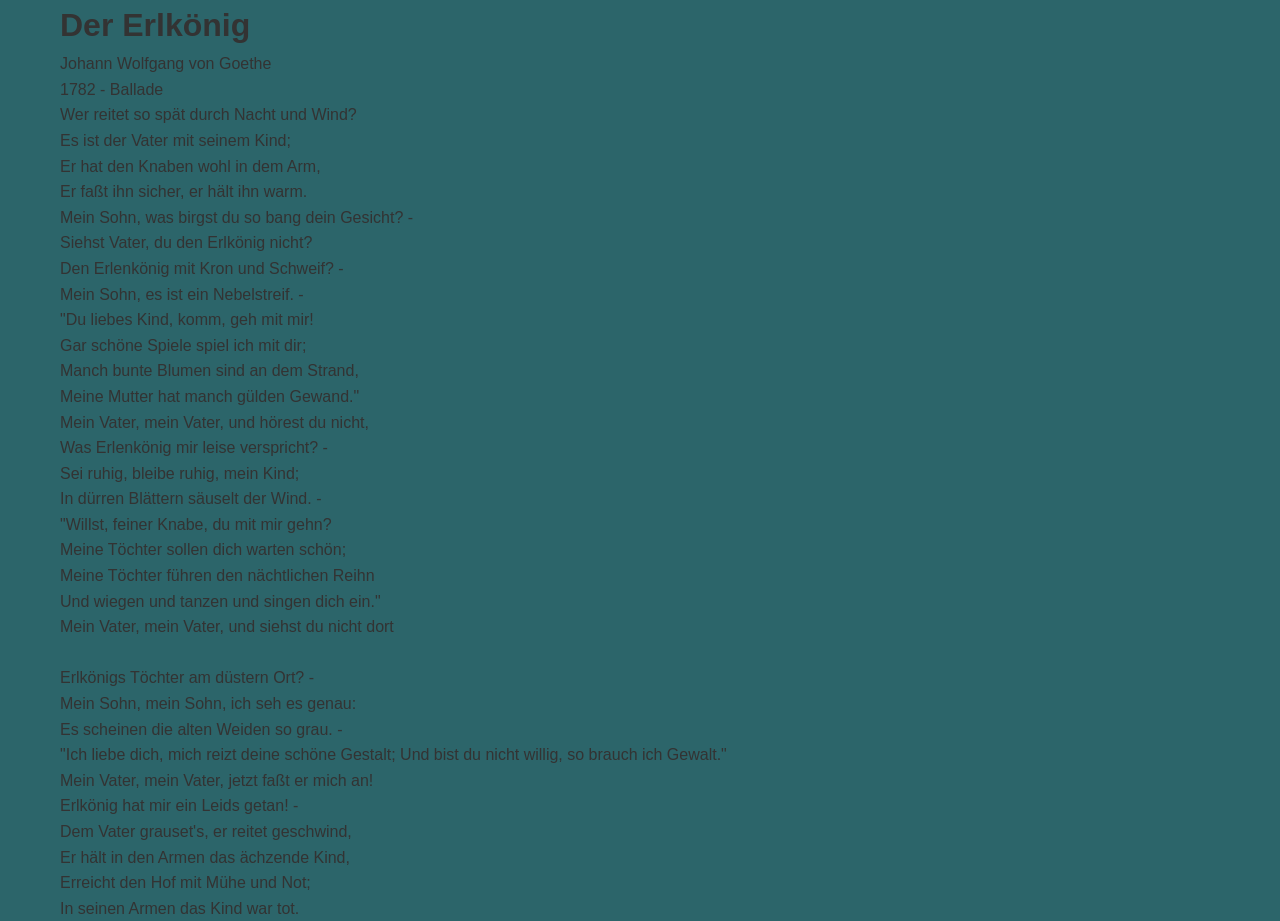
<file: index.html>
<!DOCTYPE html>
<html lang="de">

<head>
    <title>Der Erlkönig</title>
    <meta charset="utf-8">
     <link 
        rel="stylesheet"
        href="style.css"
        type="text/css"
        >
</head>

<body>
    <h1>Der Erlkönig</h1>
    <p>Johann Wolfgang von Goethe</p>
    <p>1782 - Ballade</p>
    <div id="content">
        <p class="paragraph">
            Wer reitet so sp&auml;t durch Nacht und Wind?<br>
            Es ist der Vater mit seinem Kind;<br>
            Er hat den Knaben wohl in dem Arm,<br>
            Er fa&szlig;t ihn sicher, er h&auml;lt ihn warm.<br>
        </p>
        <p class="paragraph">
            Mein Sohn, was birgst du so bang dein Gesicht? -<br>
            Siehst Vater, du den Erlk&ouml;nig nicht?<br>
            Den Erlenk&ouml;nig mit Kron und Schweif? -<br>
            Mein Sohn, es ist ein Nebelstreif. -<br>
        </p>
        <p class="paragraph">
            &quot;Du liebes Kind, komm, geh mit mir!<br>
            Gar sch&ouml;ne Spiele spiel ich mit dir;<br>
            Manch bunte Blumen sind an dem Strand,<br>
            Meine Mutter hat manch g&uuml;lden Gewand.&quot;<br>
        </p>
        <p class="paragraph">
            Mein Vater, mein Vater, und h&ouml;rest du nicht,<br>
            Was Erlenk&ouml;nig mir leise verspricht? -<br>
            Sei ruhig, bleibe ruhig, mein Kind;<br>
            In d&uuml;rren Bl&auml;ttern s&auml;uselt der Wind. -<br>
        </p>
        <p class="paragraph">
            &quot;Willst, feiner Knabe, du mit mir gehn?<br>
            Meine T&ouml;chter sollen dich warten sch&ouml;n;<br>
            Meine T&ouml;chter f&uuml;hren den n&auml;chtlichen Reihn<br>
            Und wiegen und tanzen und singen dich ein.&quot;<br>
        </p>
        <p class="paragraph">
            Mein Vater, mein Vater, und siehst du nicht dort<br>
            <br>
            Erlk&ouml;nigs T&ouml;chter am d&uuml;stern Ort? -<br>
            Mein Sohn, mein Sohn, ich seh es genau:<br>
            Es scheinen die alten Weiden so grau. -<br>
        </p>
        <p class="paragraph">
            &quot;Ich liebe dich, mich reizt deine sch&ouml;ne Gestalt;
            Und bist du nicht willig, so brauch ich Gewalt.&quot;<br>
            Mein Vater, mein Vater, jetzt fa&szlig;t er mich an!<br>
            Erlk&ouml;nig hat mir ein Leids getan! -<br>
        </p>
        <p class="paragraph">
            Dem Vater grauset's, er reitet geschwind,<br>
            Er h&auml;lt in den Armen das &auml;chzende Kind,<br>
            Erreicht den Hof mit M&uuml;he und Not;<br>
            In seinen Armen das Kind war tot.</p>
        </p>
    </div>
</body>

</html>
</file>
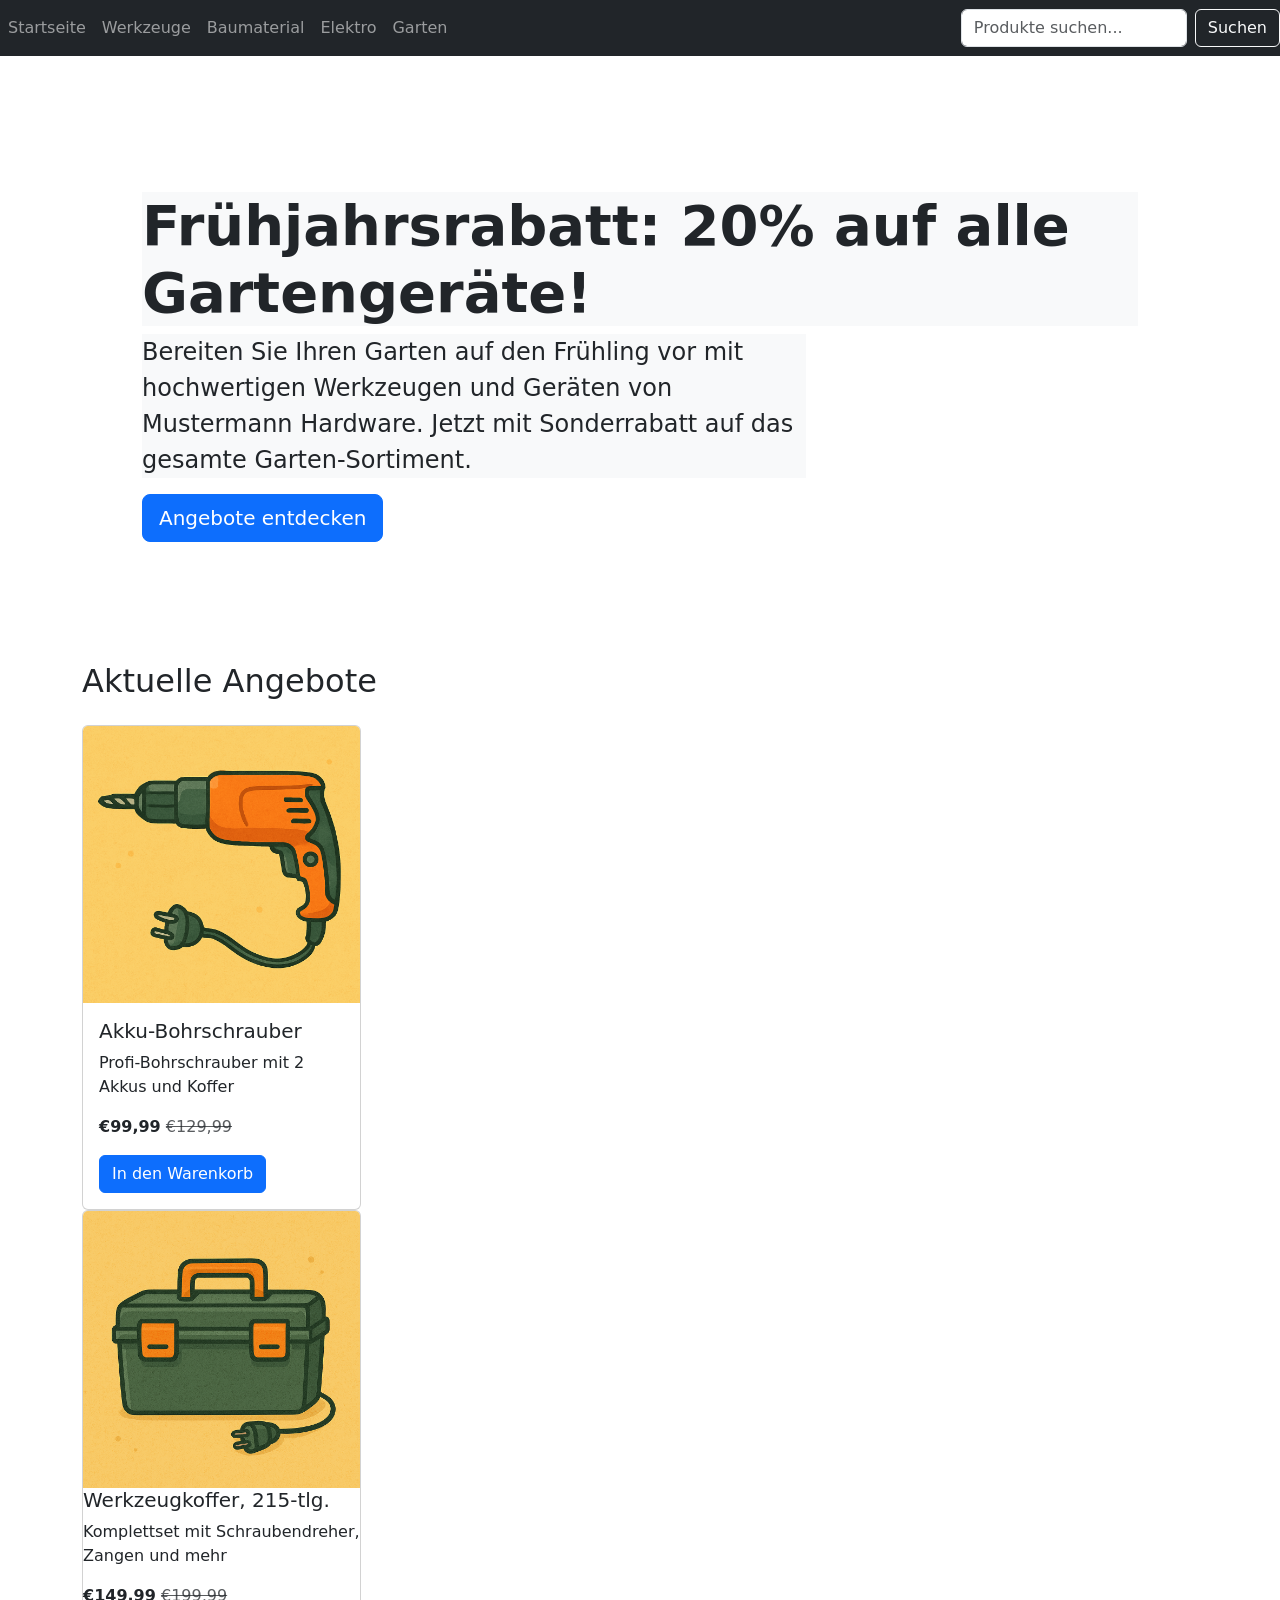
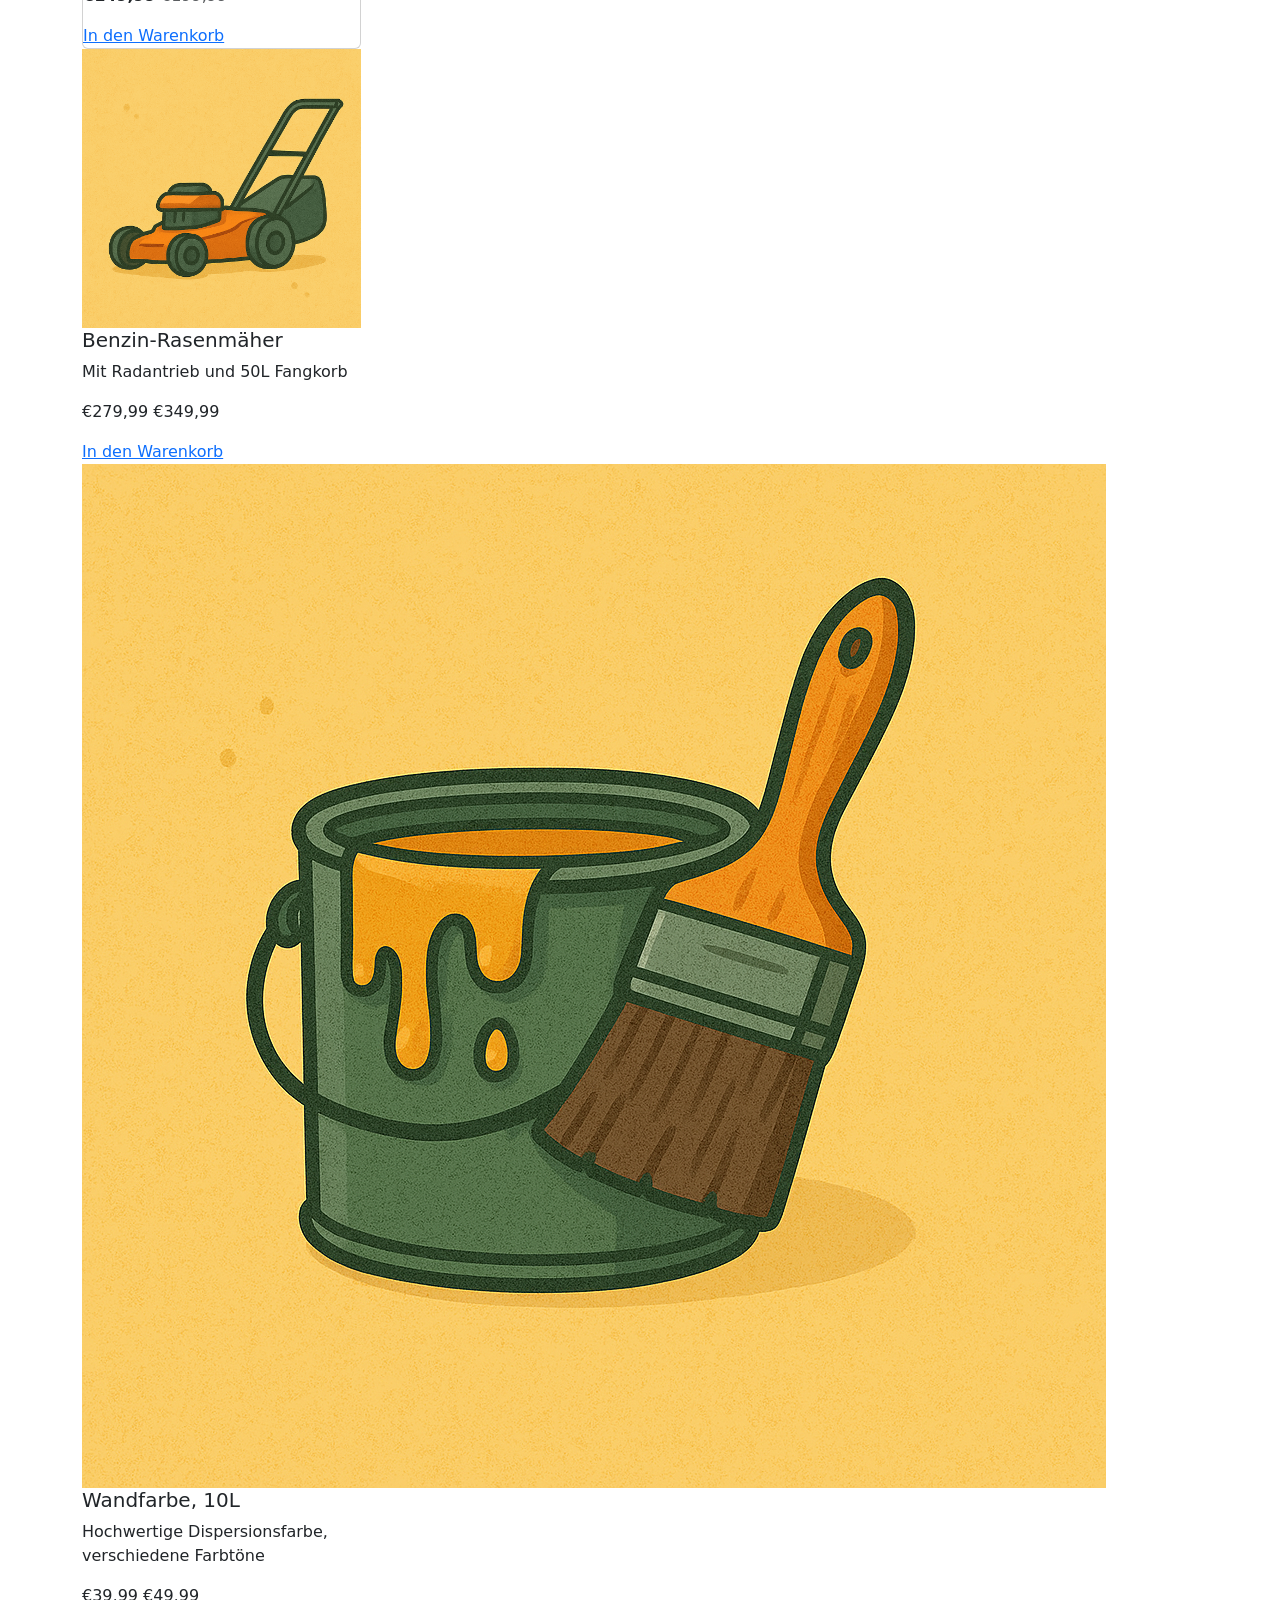
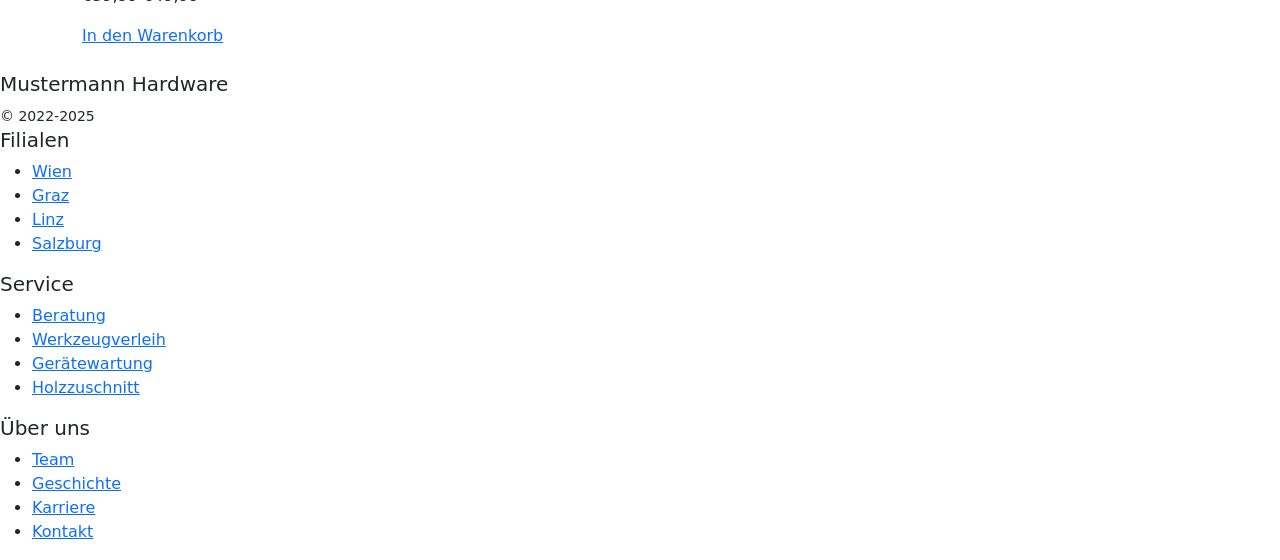
<file: Bootstrap/index.html>
<!doctype html>
<html lang="de">

<head>
    <meta charset="utf-8">
    <meta name="viewport" content="width=device-width, initial-scale=1">
    <title>Mustermann Baumarkt</title>
    <!-- Bootstrap CSS einbinden -->
    <link href="https://cdn.jsdelivr.net/npm/bootstrap@5.3.0/dist/css/bootstrap.min.css" rel="stylesheet">
</head>

<body>
    <!-- Navigation -->
    <nav class="navbar navbar-expand-md navbar-dark bg-dark fixed-top">
        <div class="collapse navbar-collapse" id="navbarCollapse">
            <ul class="navbar-nav me-auto mb-2 mb-md-0">
                <li class="nav-item"><a class= "nav-link" href="#">Startseite</a></li>
                <li class="nav-item"><a class="nav-link" href="#">Werkzeuge</a></li>
                <li class="nav-item"><a class="nav-link" href="#">Baumaterial</a></li>
                <li class="nav-item"><a class="nav-link" href="#">Elektro</a></li>
                <li class="nav-item"><a class="nav-link"href="#">Garten</a></li>
            </ul>
            <form class="d-flex">
                <input class="form-control me-2" type="search" placeholder="Produkte suchen...">
                <button class="btn btn-outline-light" type="submit">Suchen</button>
            </form>
        </div>
    </nav>

    <main>
        <!-- Hero-Bereich -->
        <div class="container mt-5 pt-5">
            <div class="p-5 mb-4 bg-rabatt rounded-3">
                <div class="container-fluid py-5">
                <h1 class="display-4 fw-bold bg-light">Frühjahrsrabatt: 20% auf alle Gartengeräte!</h1>
                <p class ="col-md-8 fs-4 bg-light">
                    Bereiten Sie Ihren Garten auf den Frühling vor mit hochwertigen Werkzeugen
                    und Geräten von Mustermann Hardware. Jetzt mit Sonderrabatt auf das gesamte Garten-Sortiment.
                </p>
                <button class="btn btn-primary btn-lg" type="button">Angebote entdecken</button>
            </div>
        </div>
        </div>

        <!-- Aktuelle Angebote -->
        <div class="container my-4">
            <h2 class="mb-4">Aktuelle Angebote</h2>
            <div class="col-md-3 mb-4">
                <div class="card">
                    <img src="bohrmaschine.png" class="card-img-top" alt="Bohrmaschine">
                    <div class="card-body">
                        <h5 class="card-title">Akku-Bohrschrauber</h5>
                        <p class="card-text">Profi-Bohrschrauber mit 2 Akkus und Koffer</p>
                        <p><strong>€99,99</strong> <span class="text-decoration-line-through text-muted">€129,99</span></p>
                       <a class="btn btn-primary" href="#">In den Warenkorb</a>
                    </div>
                </div>
                <div class="card">
                    <img src="werkzuegkoffer.png" class="card-img-top" alt="Werkzeugset">
                    <div>
                        <h5 class="card-title">Werkzeugkoffer, 215-tlg.</h5>
                        <p class="card-text">Komplettset mit Schraubendreher, Zangen und mehr</p>
                        <p><strong>€149,99</strong> <span class="text-decoration-line-through text-muted">€199,99</span></p>
                        <a href="#">In den Warenkorb</a>
                    </div>
                </div>
                <div>
                    <img src="rasenmaeher.png" class="card-img-top" alt="Rasenmäher">
                    <div>
                        <h5>Benzin-Rasenmäher</h5>
                        <p>Mit Radantrieb und 50L Fangkorb</p>
                        <p>€279,99 <span>€349,99</span></p>
                        <a href="#">In den Warenkorb</a>
                    </div>
                </div>
                <div>
                    <img src="wandfarbe.png" alt="Farbe">
                    <div>
                        <h5>Wandfarbe, 10L</h5>
                        <p>Hochwertige Dispersionsfarbe, verschiedene Farbtöne</p>
                        <p>€39,99 <span>€49,99</span></p>
                        <a href="#">In den Warenkorb</a>
                    </div>
                </div>
            </div>
        </div>
    </main>

    <!-- Footer -->
    <footer>
        <div>
            <div>
                <h5>Mustermann Hardware</h5>
                <small>&copy; 2022-2025</small>
            </div>
            <div>
                <h5>Filialen</h5>
                <ul>
                    <li><a href="#">Wien</a></li>
                    <li><a href="#">Graz</a></li>
                    <li><a href="#">Linz</a></li>
                    <li><a href="#">Salzburg</a></li>
                </ul>
            </div>
            <div>
                <h5>Service</h5>
                <ul>
                    <li><a href="#">Beratung</a></li>
                    <li><a href="#">Werkzeugverleih</a></li>
                    <li><a href="#">Gerätewartung</a></li>
                    <li><a href="#">Holzzuschnitt</a></li>
                </ul>
            </div>
            <div>
                <h5>Über uns</h5>
                <ul>
                    <li><a href="#">Team</a></li>
                    <li><a href="#">Geschichte</a></li>
                    <li><a href="#">Karriere</a></li>
                    <li><a href="#">Kontakt</a></li>
                </ul>
            </div>
        </div>
    </footer>

    <!-- Bootstrap JS (optional) -->
    <script src="https://cdn.jsdelivr.net/npm/bootstrap@5.3.0/dist/js/bootstrap.bundle.min.js"></script>
</body>

</html>
</file>
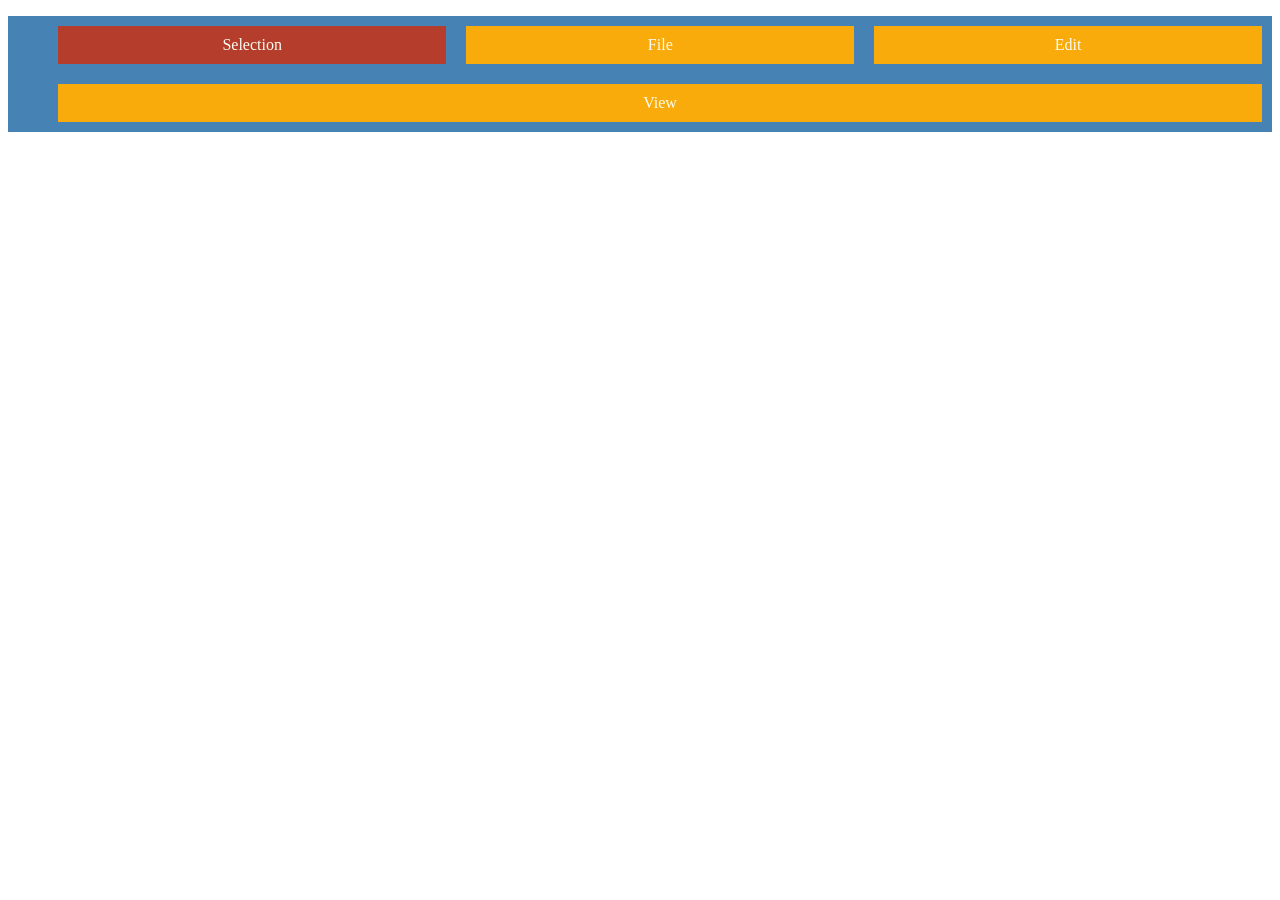
<file: CSS Demos/index.html>
<!DOCTYPE html>
<html>
<head>
<title>Flex</title>
<style>
ul {
background-color: steelblue;
display: flex;
flex-direction: row;
justify-content: space-around;
flex-wrap: wrap;
}
ul li {
list-style-type: none;
color: #fcfcf0;
background-color: #f8ab0b;
margin: 10px;
padding: 10px;
text-align: center;
flex-grow: 1;
width: 30%;
order: 2;
}
ul li.active {
background-color: #b53d2c;
order: 1;
flex-grow: 2;
align-self: auto;
}
</style>
</head>
<body>
<ul>
<li>File</li>
<li>Edit</li>
<li class="active">Selection</li>
<li>View</li>
</ul>
</body>
</html>
</file>
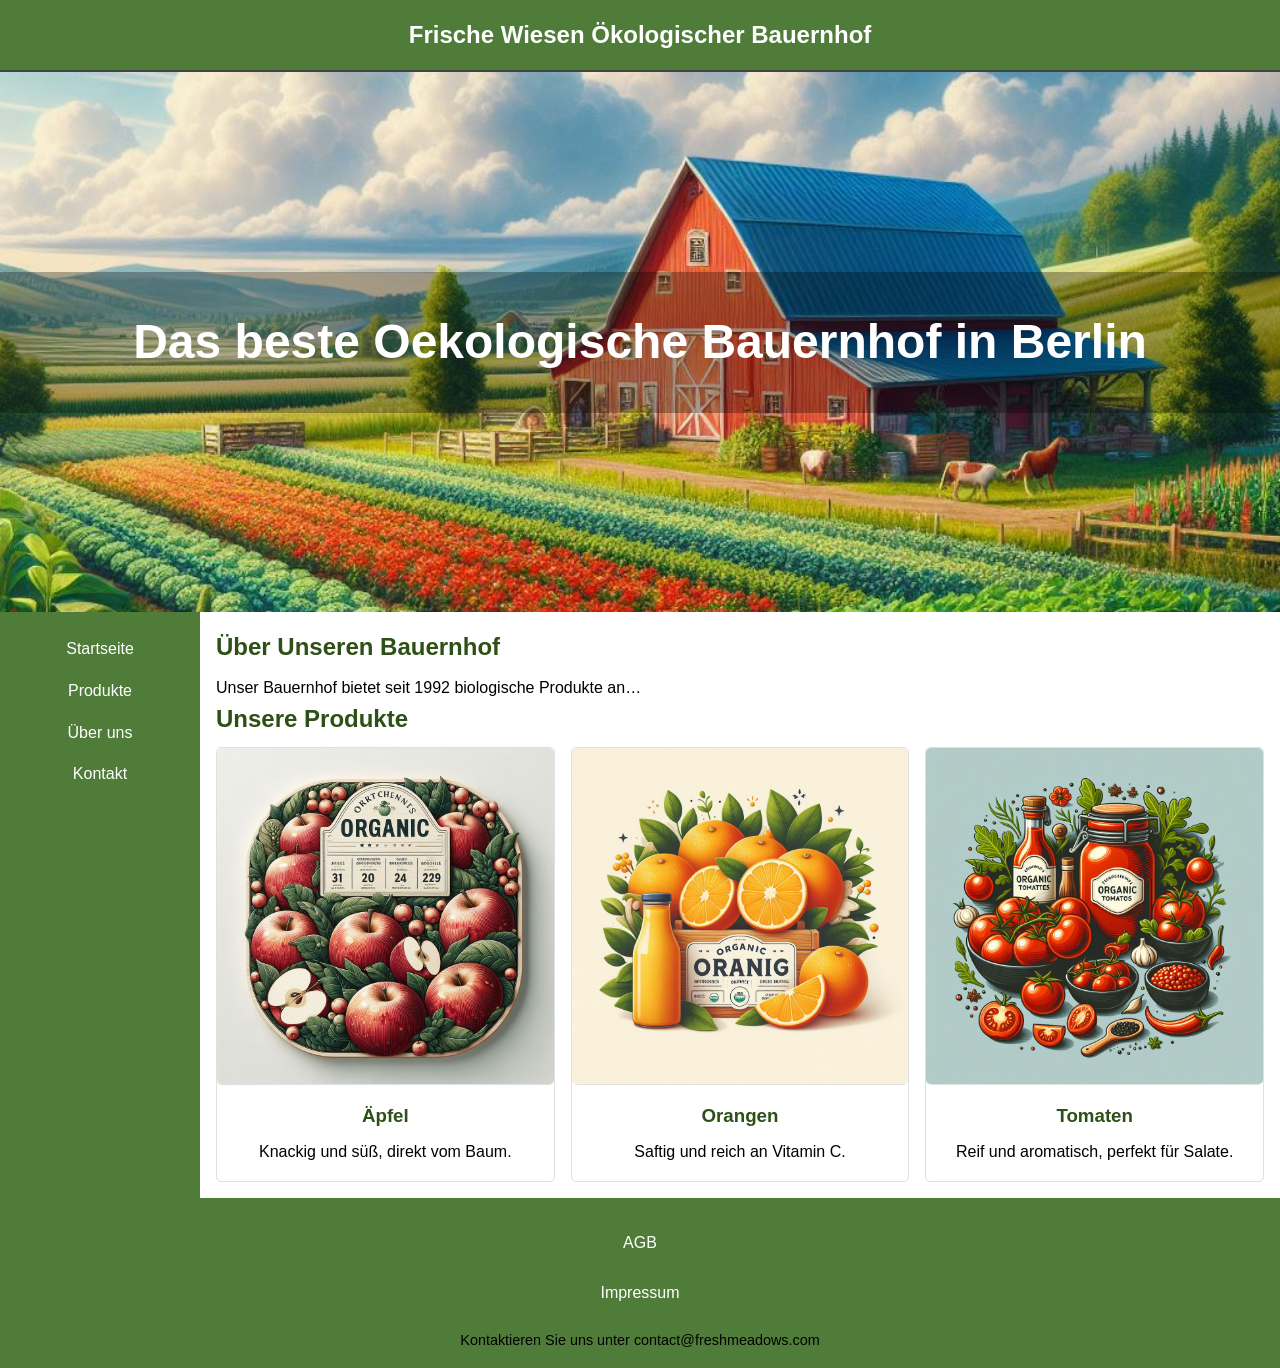
<file: Homework2/index.html>
<!DOCTYPE html>
<html lang="de">
  <head>
    <meta charset="UTF-8" />
    <meta name="viewport" content="width=device-width, initial-scale=1.0" />
    <title>Frische Wiesen Bauernhof</title>
    <link rel="stylesheet" href="style.css" />
  </head>
  <body>
    <header>
      <h1>Frische Wiesen Ökologischer Bauernhof</h1>
    </header>

    <section class="hero-section">
      <h2 class="hero-heading">Das beste Oekologische Bauernhof in Berlin</h2>
    </section>

    <div class="layout-container">
      <aside class="sidebar-nav">
        <ul>
          <li><a href="#home">Startseite</a></li>
          <li><a href="#products">Produkte</a></li>
          <li><a href="#about">Über uns</a></li>
          <li><a href="#contact">Kontakt</a></li>
        </ul>
      </aside>

      <main class="main-section">
        <article id="about">
          <h2>Über Unseren Bauernhof</h2>
          <p>Unser Bauernhof bietet seit 1992 biologische Produkte an…</p>
        </article>

        <h2>Unsere Produkte</h2>
        <section class="product-grid">
          <div class="product-box">
            <img src="images/apples.jpg" alt="Äpfel" />
            <h3>Äpfel</h3>
            <p>Knackig und süß, direkt vom Baum.</p>
          </div>
          <div class="product-box">
            <img src="images/oranges.jpg" alt="Orangen" />
            <h3>Orangen</h3>
            <p>Saftig und reich an Vitamin C.</p>
          </div>
          <div class="product-box">
            <img src="images/tomatoes.jpg" alt="Tomaten" />
            <h3>Tomaten</h3>
            <p>Reif und aromatisch, perfekt für Salate.</p>
          </div>
        </section>
      </main>
    </div>

    <footer>
      <a href="#">AGB</a>
      <a href="#">Impressum</a>
      <p>Kontaktieren Sie uns unter contact@freshmeadows.com</p>
    </footer>
  </body>
</html>
</file>
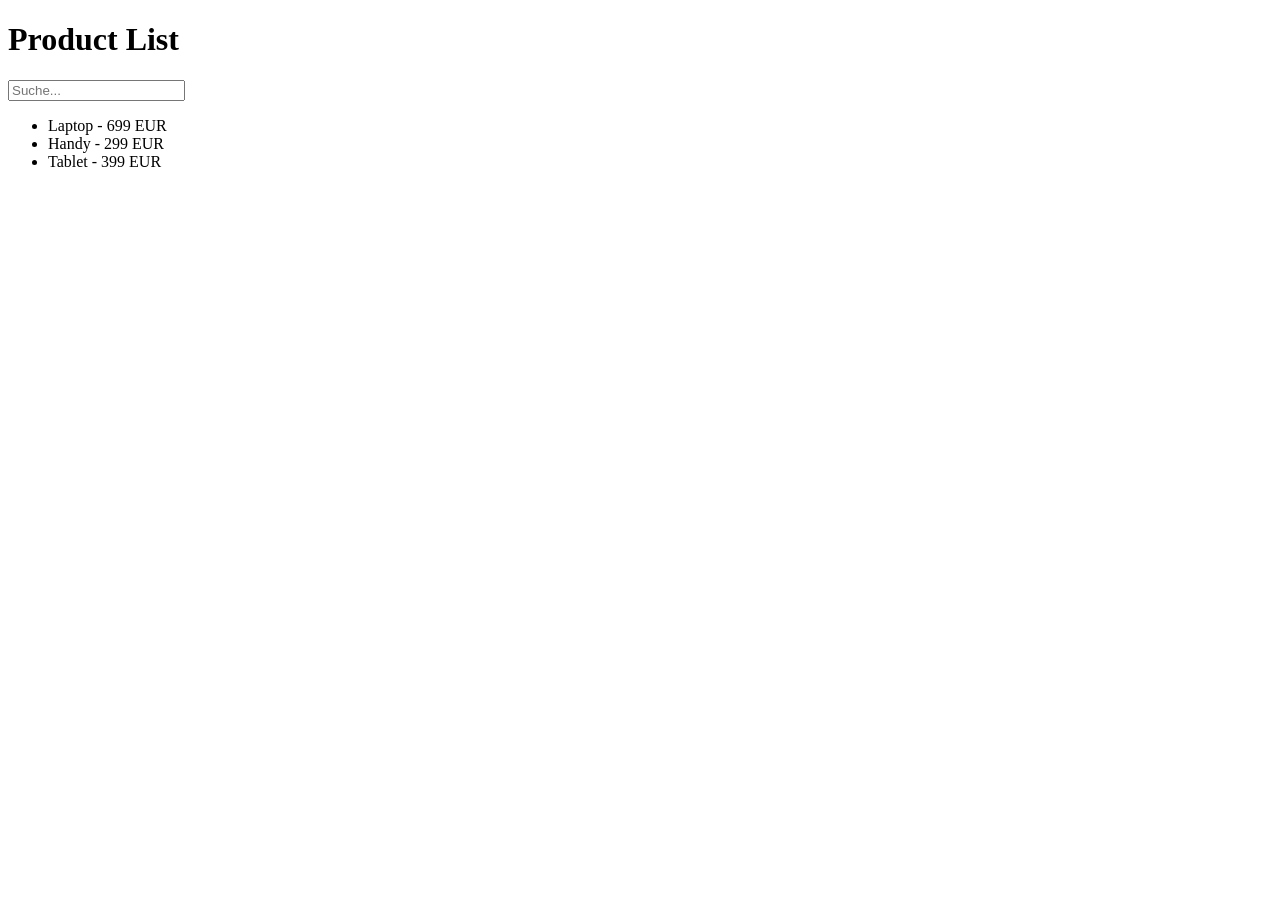
<file: javascript/index.html>
<!DOCTYPE html>
<html lang="en">
<head>
    <meta charset="UTF-8">
    <meta name="viewport" content="width=device-width">
    <title>Document</title>
</head>
<body>
    <h1>Product List</h1>
    <input type="text" id="searchInput" placeholder="Suche...">
    <ul id ="productList"></ul>
    <script src="script.js" defer></script>

</body>
</html>
</file>
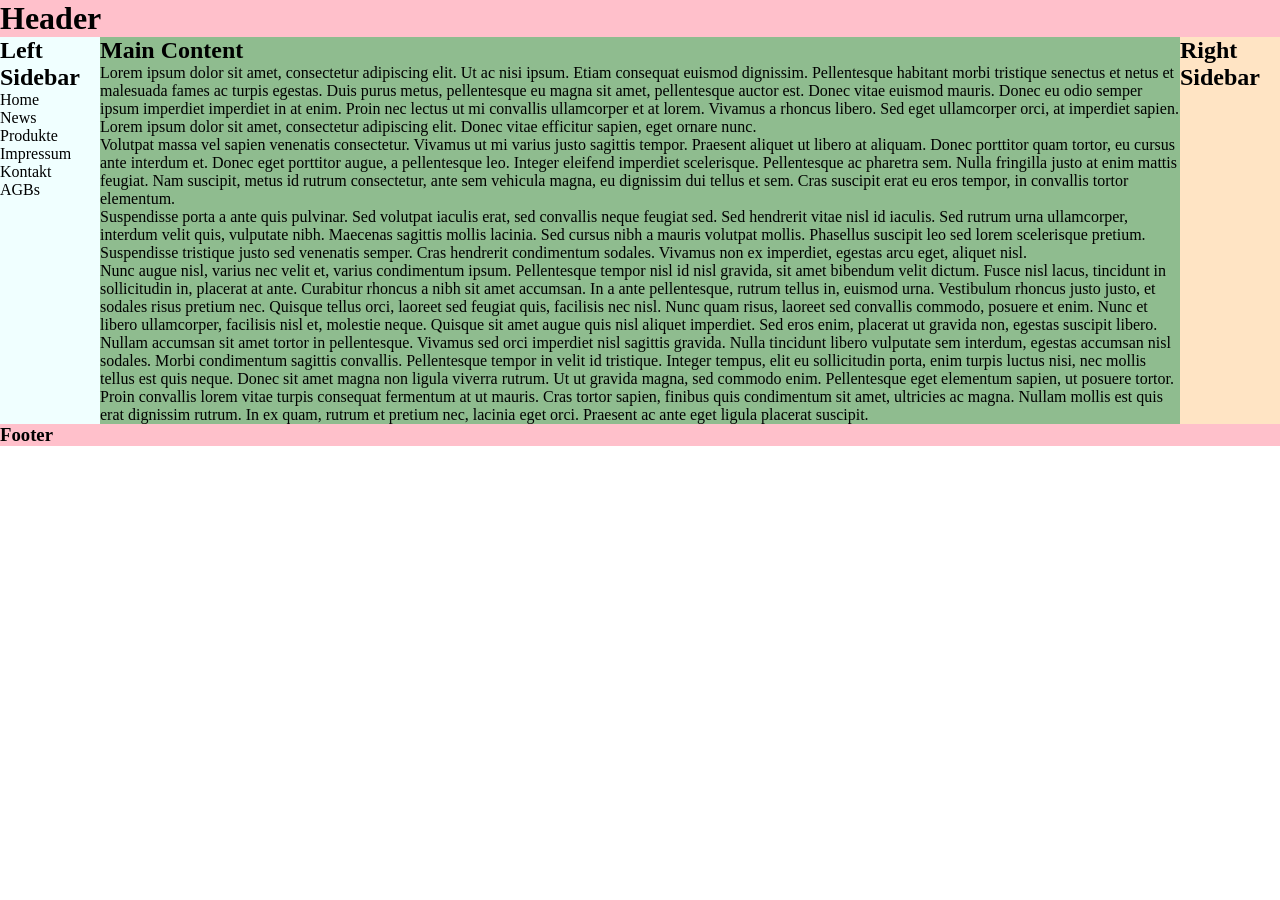
<file: CSS Demos/CSS Uebung 2/index.html>
<!DOCTYPE html>
<html>
    <head>
        <meta charset="utf-8">
        <link rel="stylesheet" href="style.css" />
    </head>
    <body>
        <header>
            <h1>Header</h1>
        </header>
        <section>
            <nav>
                <h2>Left Sidebar</h2>
                <ul id="menu">
                    <li>Home</li>
                    <li>News</li>
                    <li>Produkte</li>
                    <li>Impressum</li>
                    <li>Kontakt</li>
                    <li>AGBs</li>
                </ul>
            </nav>
            <main>
                <h2>Main Content</h2>
                <p>Lorem ipsum dolor sit amet, consectetur adipiscing elit. Ut ac nisi ipsum. Etiam consequat euismod dignissim. Pellentesque habitant morbi tristique senectus et netus et malesuada fames ac turpis egestas. Duis purus metus, pellentesque eu magna sit amet, pellentesque auctor est. Donec vitae euismod mauris. Donec eu odio semper ipsum imperdiet imperdiet in at enim. Proin nec lectus ut mi convallis ullamcorper et at lorem. Vivamus a rhoncus libero. Sed eget ullamcorper orci, at imperdiet sapien. Lorem ipsum dolor sit amet, consectetur adipiscing elit. Donec vitae efficitur sapien, eget ornare nunc.</p>
                <p>Volutpat massa vel sapien venenatis consectetur. Vivamus ut mi varius justo sagittis tempor. Praesent aliquet ut libero at aliquam. Donec porttitor quam tortor, eu cursus ante interdum et. Donec eget porttitor augue, a pellentesque leo. Integer eleifend imperdiet scelerisque. Pellentesque ac pharetra sem. Nulla fringilla justo at enim mattis feugiat. Nam suscipit, metus id rutrum consectetur, ante sem vehicula magna, eu dignissim dui tellus et sem. Cras suscipit erat eu eros tempor, in convallis tortor elementum.</p>
                <p>Suspendisse porta a ante quis pulvinar. Sed volutpat iaculis erat, sed convallis neque feugiat sed. Sed hendrerit vitae nisl id iaculis. Sed rutrum urna ullamcorper, interdum velit quis, vulputate nibh. Maecenas sagittis mollis lacinia. Sed cursus nibh a mauris volutpat mollis. Phasellus suscipit leo sed lorem scelerisque pretium. Suspendisse tristique justo sed venenatis semper. Cras hendrerit condimentum sodales. Vivamus non ex imperdiet, egestas arcu eget, aliquet nisl.</p>
                <p>Nunc augue nisl, varius nec velit et, varius condimentum ipsum. Pellentesque tempor nisl id nisl gravida, sit amet bibendum velit dictum. Fusce nisl lacus, tincidunt in sollicitudin in, placerat at ante. Curabitur rhoncus a nibh sit amet accumsan. In a ante pellentesque, rutrum tellus in, euismod urna. Vestibulum rhoncus justo justo, et sodales risus pretium nec. Quisque tellus orci, laoreet sed feugiat quis, facilisis nec nisl. Nunc quam risus, laoreet sed convallis commodo, posuere et enim. Nunc et libero ullamcorper, facilisis nisl et, molestie neque. Quisque sit amet augue quis nisl aliquet imperdiet. Sed eros enim, placerat ut gravida non, egestas suscipit libero.</p>
                <p>Nullam accumsan sit amet tortor in pellentesque. Vivamus sed orci imperdiet nisl sagittis gravida. Nulla tincidunt libero vulputate sem interdum, egestas accumsan nisl sodales. Morbi condimentum sagittis convallis. Pellentesque tempor in velit id tristique. Integer tempus, elit eu sollicitudin porta, enim turpis luctus nisi, nec mollis tellus est quis neque. Donec sit amet magna non ligula viverra rutrum. Ut ut gravida magna, sed commodo enim. Pellentesque eget elementum sapien, ut posuere tortor. Proin convallis lorem vitae turpis consequat fermentum at ut mauris. Cras tortor sapien, finibus quis condimentum sit amet, ultricies ac magna. Nullam mollis est quis erat dignissim rutrum. In ex quam, rutrum et pretium nec, lacinia eget orci. Praesent ac ante eget ligula placerat suscipit.</p>
            </main>
            <aside>
                <h2>Right Sidebar</h2>
            </aside>
        </section>
        <footer>
            <h3>Footer</h3>
        </footer>
    </body>
</html>
</file>
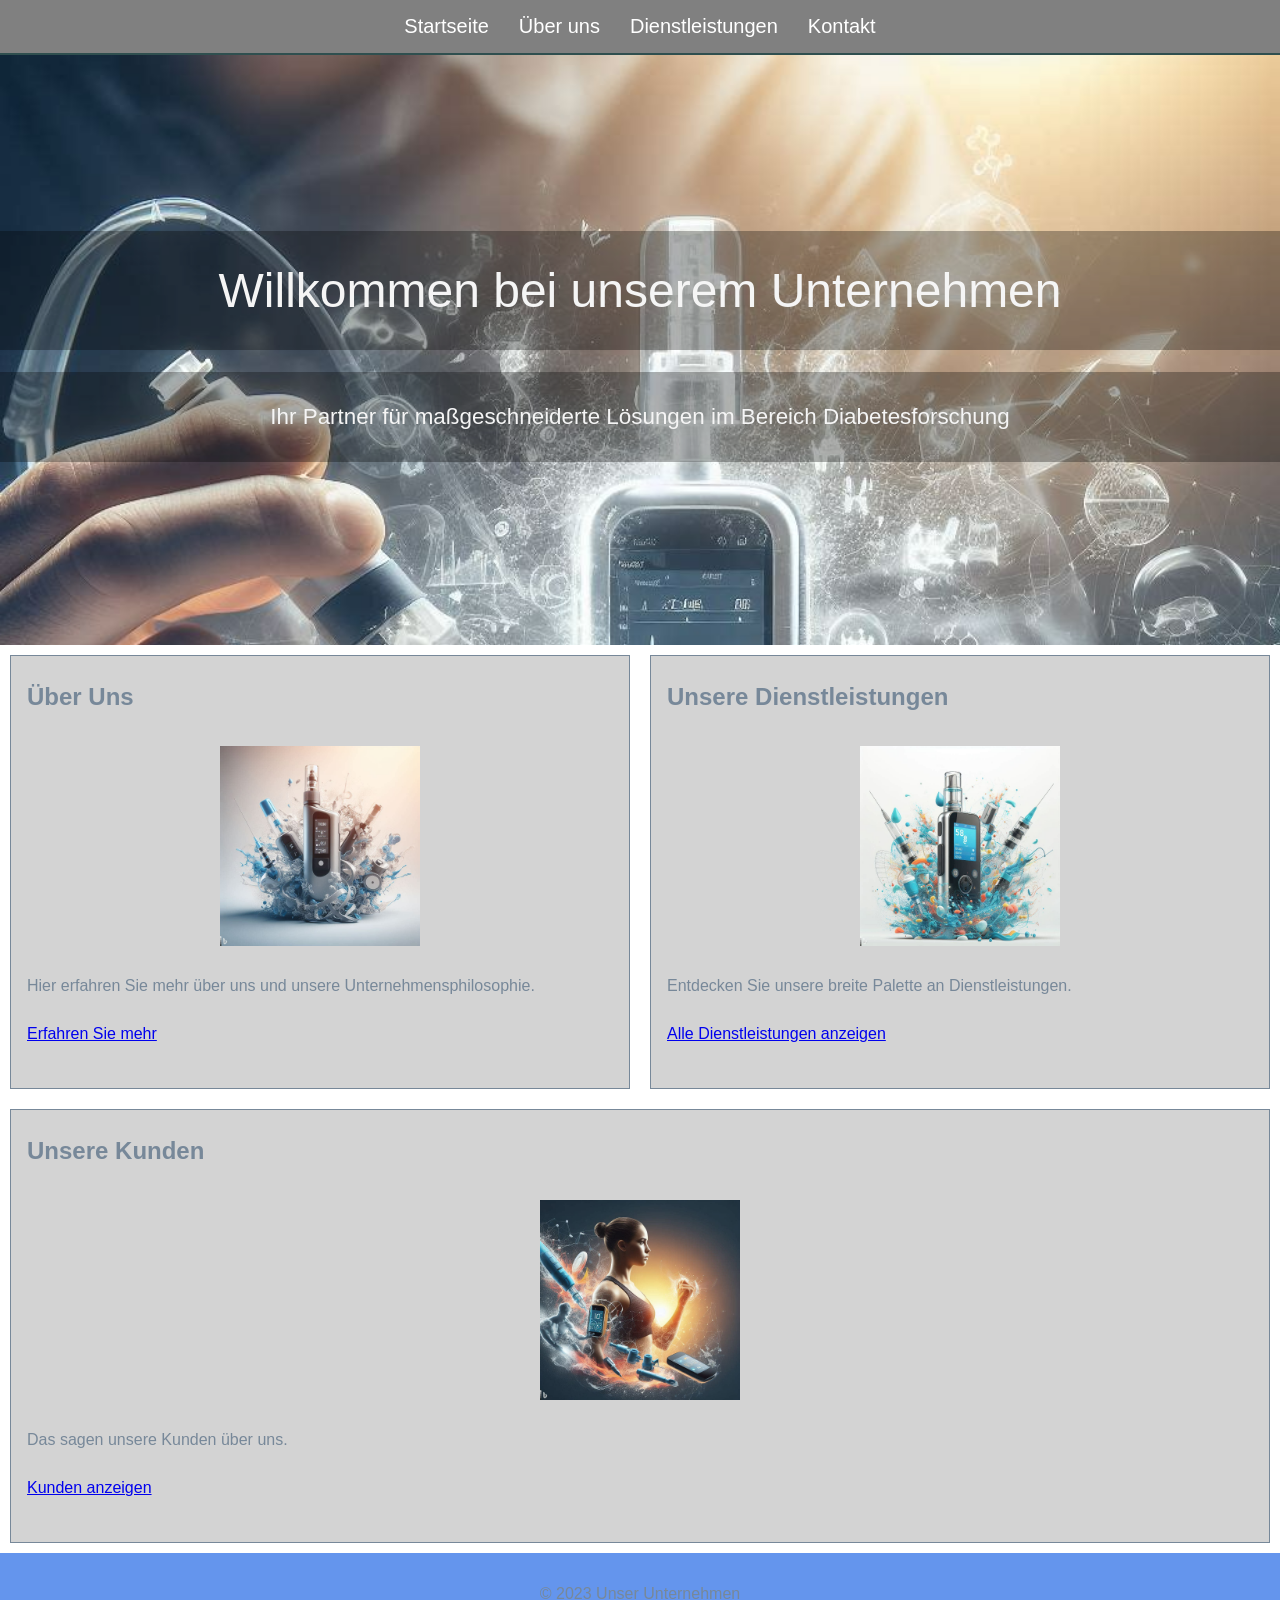
<file: CSS Demos/CSS Uebung 4/index.html>
<!DOCTYPE html>
<html>
<head>
  <title>Unternehmen</title>
  <link rel="stylesheet" href="styles.css" />
</head>
<body>
  <header id="header">
    <div id="nav">
      <ul>
        <li><a class="menu-link" href="#">Startseite</a></li>
        <li><a class="menu-link" href="#">Über uns</a></li>
        <li><a class="menu-link" href="content/dienstleistungen.html">Dienstleistungen</a></li>
        <li><a class="menu-link" href="#">Kontakt</a></li>
      </ul>
    </div>
  </header>
  
  <div class="hero">
    <div class="hero-title">Willkommen bei unserem Unternehmen</div>
    <p class="hero-text">Ihr Partner für maßgeschneiderte Lösungen im Bereich Diabetesforschung</p>
  </div>
  
  <main id="section" class="content">
    <article id="article1">
      <h2>Über Uns</h2>
      <img width="200px" src="images/splash-3.png" />
      <p>Hier erfahren Sie mehr über uns und unsere Unternehmensphilosophie.</p>
      <a class="content-link" href="#">Erfahren Sie mehr</a>
    </article>
    <article id="article2">
      <h2>Unsere Dienstleistungen</h2>
      <img width="200px" src="images/splash-4.png" />
      <p>Entdecken Sie unsere breite Palette an Dienstleistungen.</p>
      <a class="content-link" href="#">Alle Dienstleistungen anzeigen</a>
    </article>
    <article id="article3">
      <h2>Unsere Kunden</h2>
      <img width="200px" src="images/splash-1.png" />
      <p>Das sagen unsere Kunden über uns.</p>
      <a class="content-link" href="#">Kunden anzeigen</a>
    </article>
  </main>
  
  <footer id="footer">
    <p>&copy; 2023 Unser Unternehmen</p>
  </footer>
</body>
</html>
</file>
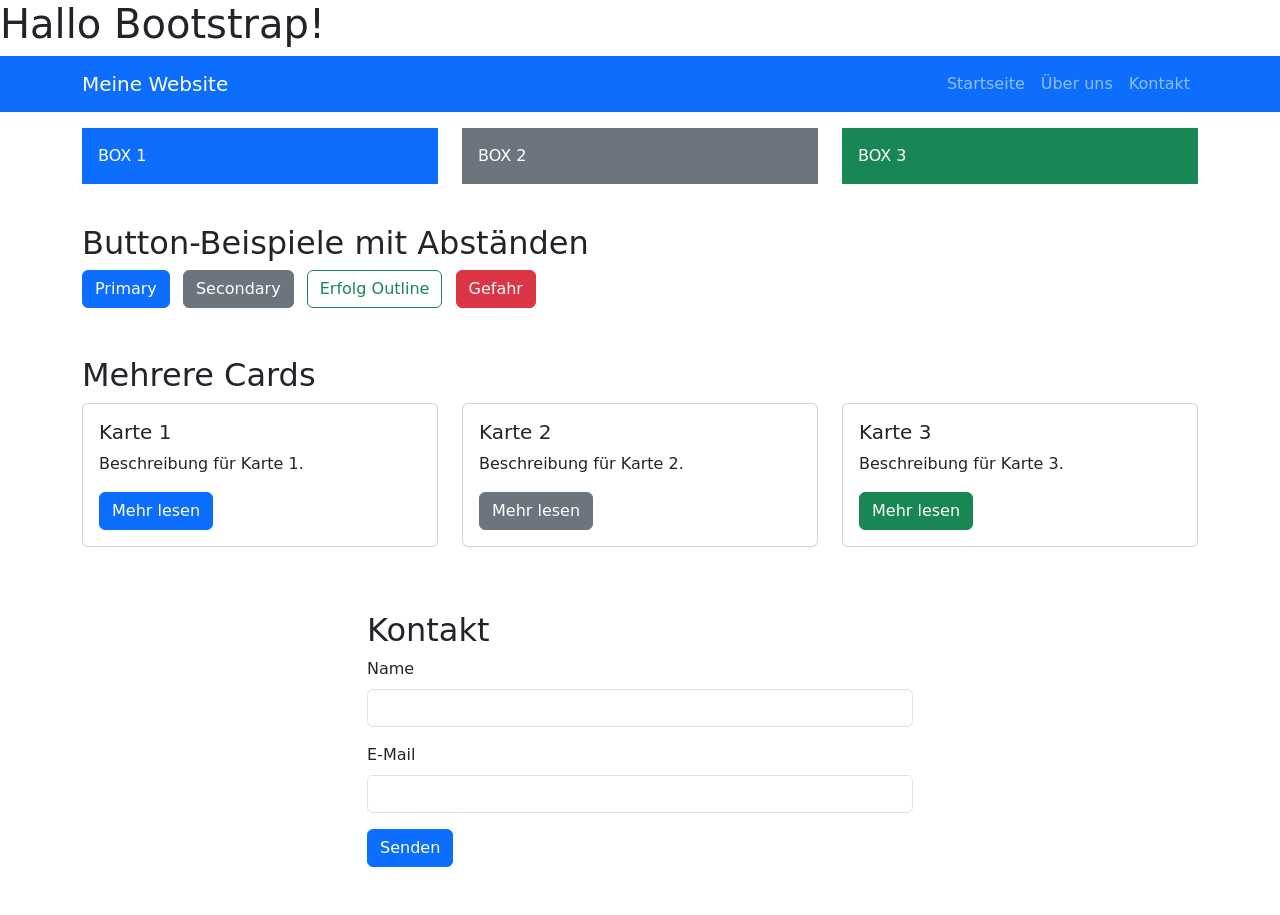
<file: Bootstrap/firstindex.html>
<!DOCTYPE html>
<html lang="de">

<head>
    <meta charset="utf-8" />
    <meta name="viewport" content="width=device-width, initial-scale=1" />
    <title>Bootstrap Übung</title>
    <link href="https://cdn.jsdelivr.net/npm/bootstrap@5.2.3/dist/css/bootstrap.min.css" rel="stylesheet" />
</head>

<body>
    <header>
        <h1>Hallo Bootstrap!</h1>
    </header>
    <script src="https://cdn.jsdelivr.net/npm/bootstrap@5.2.3/dist/js/bootstrap.bundle.min.js">
    </script>

    <nav class="navbar navbar-expand-lg navbar-dark bg-primary">
        <div class="container">
            <a class="navbar-brand" href="#">Meine Website</a>
            <button class="navbar-toggler" type="button" data-bs-toggle="collapse" data-bs-target="#navbarNav">
                <span class="navbar-toggler-icon"></span>
            </button>
            <div class="collapse navbar-collapse" id="navbarNav">
                <ul class="navbar-nav ms-auto">
                    <li class="nav-item">
                        <a class="nav-link" href="#home">Startseite</a>
                    </li>
                    <li class="nav-item">
                        <a class="nav-link" href="#about">Über uns</a>
                    </li>
                    <li class="nav-item">
                        <a class="nav-link" href="#contact">Kontakt</a>
                    </li>
                </ul>
            </div>
        </div>
    </nav>
    <div class="container my-3">
        <div class="row">
            <div class="col-lg-4 col-md-6 col-sm-12 mb-3">
                <div class="bg-primary text-white p-3">BOX 1</div>
            </div>
            <div class="col-lg-4 col-md-6 col-sm-12 mb-3">
                <div class="bg-secondary text-white p-3">BOX 2</div>
            </div>
            <div class="col-lg-4 col-md-12 col-sm-12 mb-3">
                <div class="bg-success text-white p-3">BOX 3</div>
            </div>
        </div>
    </div>
    <div class="container my-4">
        <h2>Button-Beispiele mit Abständen</h2>
        <button type="button" class="btn btn-primary me-2">Primary</button>
        <button type="button" class="btn btn-secondary me-2">Secondary</button>
        <button type="button" class="btn btn-outline-success me-2">
            Erfolg Outline
        </button>
        <button type="button" class="btn btn-danger">Gefahr</button>
    </div>
    <div class="container my-5">
        <h2>Mehrere Cards</h2>
        <div class="row">
            <div class="col-md-4 mb-3">
                <div class="card">
                    <div class="card-body">
                        <h5 class="card-title">Karte 1</h5>
                        <p class="card-text">Beschreibung für Karte 1.</p>
                        <a href="#" class="btn btn-primary">Mehr lesen</a>
                    </div>
                </div>
            </div>
            <div class="col-md-4 mb-3">
                <div class="card">
                    <div class="card-body">
                        <h5 class="card-title">Karte 2</h5>
                        <p class="card-text">Beschreibung für Karte 2.</p>
                        <a href="#" class="btn btn-secondary">Mehr lesen</a>
                    </div>
                </div>
            </div>
            <div class="col-md-4 mb-3">
                <div class="card">
                    <div class="card-body">
                        <h5 class="card-title">Karte 3</h5>
                        <p class="card-text">Beschreibung für Karte 3.</p>
                        <a href="#" class="btn btn-success">Mehr lesen</a>
                    </div>
                </div>
            </div>
        </div>
    </div>
    <div class="container my-5">
<div class="row justify-content-center">
<div class="col-lg-6">
<h2>Kontakt</h2>
<form>
<div class="mb-3">
<label for="name" class="form-label">Name</label>
<input type="text" class="form-control" id="name" />
</div>
<div class="mb-3">
<label for="email" class="form-label">E-Mail</label>
<input type="email" class="form-control" id="email" />
</div>
<button type="submit" class="btn btn-primary">Senden</button>
</form>
</div>
</div>
</body>

</html>
</file>
<file: style.css>
/* Grundlegendes Reset und Basis-Styling */
* {
    margin: 0;
    padding: 0;
    box-sizing: border-box;
}

body {
    /* Schriftart */
    font-family: "Helvetica Neue", Arial, sans-serif;
    /* Schriftgröße */
    font-size: 1em;
    line-height: 1.6;
    /* Farben */
    color: #333;
    background-color: #2c656a;
    /* Maximale Breite setzen */
    max-width: 1200px;
    /* Zentrieren der Inhalte */
    margin: 0 auto;
    /* Innere Abstaende */
    padding: 0 20px;
}

/* Header-Styling */
header {
    padding: 2rem 0;
    text-align: center;
    border-bottom: 1px solid #e0e0e0;
    margin-bottom: 1.5rem;
}

header h1 {
    font-size: 2.5rem;
    color: #baeefa;
}

/* Navigation */
nav {
    margin-bottom: 2rem;
    background-color: #cdf2fb;
    padding: 1rem;
    border-radius: 8px;
    box-shadow: 0 2px 4px rgba(0, 0, 0, 0.1);
    text-align: center;
}

nav ul {
    /* Aufzaehlungspunkte deaktivieren */
    list-style: none;
}


nav li {
    /* Elemente in einer linie anzeigen */
    display: inline;
    /* Abstaende */
    margin: 0 15px;
}

/* Hauptinhalt */
main {
    margin-bottom: 2rem;
}

/* Artikel-Styling */
article {
    background-color: #fff;
    padding: 2rem;
    margin-bottom: 2rem;
    border-radius: 5px;
    box-shadow: 0 2px 5px rgba(0, 0, 0, 0.1);
}

article h2 {
    font-size: 1.8rem;
    margin-bottom: 0.8rem;
    color: #2c3e50;
}

article h3 {
    font-size: 1.3rem;
    margin-bottom: 1rem;
    color: #3498db;

    article p {
        margin-bottom: 1rem;
    }
}

article img {
    max-width: 100%;
    max-height: 240px;
    /* Maximale Höhe begrenzen */
    object-fit: contain;
    /* Behält das Seitenverhältnis bei */
    height: auto;
    display: block;
    margin: 0 auto 1.5rem;
    border-radius: 5px;
}

article blockquote {
    text-align: right;
    margin: 15px;
}

/* Links */
a {
    color: #3a7373;
    text-decoration: none;
}

a:hover {
    color: #2980b9;
    text-decoration: underline;
}

/* Aside-Bereiche */
aside {
    background-color: #f5f5f5;
    padding: 1.5rem;
    margin-top: 1.5rem;
    border-radius: 5px;
    border-left: 3px solid #3498db;
}

aside h2 {
    font-size: 1.3rem;
    margin-bottom: 1rem;
}

aside ul {
    list-style-position: inside;
    margin-left: 1rem;

    aside li {
        margin-bottom: 0.5rem;
    }
}

/* Footer */
footer {
    text-align: center;
    padding: 2rem 0;
    margin-top: 2rem;
    border-top: 1px solid #e0e0e0;
    border-radius: 5px;
    color: #206562;
    background-color: #cdf2fb;
    font-size: 0.9rem;

    .contact-info {
        margin-top: 1rem;
    }
}

form {
    background-color: #fff;
    padding: 2rem 0;
    margin-top: 2rem;
    border-radius: 5%;
    padding-left: 40px;;
}

form h1 {
    text-align: center;
    color: #2c3e50;
    margin-bottom: 2rem;
}
</file>
<file: Homework2/style.css>
/* Colour Palette */
:root {
  --primary: #507c3a;
  --primary-dark: #2d5016;
  --primary-light: #a8dba8;
  --background-light: #ffffff;
  --text-light: #ffffff;
  --text-dark: #000000;
}

* {
  margin: 0;
  padding: 0;
  box-sizing: border-box;
}

body {
  font-family: Arial, sans-serif;
  background-color: var(--primary);
  color: var(--text-dark);
  line-height: 1.6;
}

header {
  background-color: var(--primary);
  color: var(--text-light);
  padding: 1rem;
  text-align: center;
  border-bottom: 2px solid #434343;
}

header h1 {
  font-size: 1.5rem;
}

.hero-section {
  background: url("images/hero_fullsize.jpg") center/cover no-repeat;
  width: 100vw;
  min-height: 60vh;
  display: flex;
  justify-content: center;
  align-items: center;
}

.hero-heading {
  background-color: rgba(0, 0, 0, 0.3);
  color: var(--text-light);
  padding: 2rem;
  font-size: 3rem;
  text-align: center;
  width: 100%;
}

.layout-container {
  display: flex;
  flex-wrap: wrap;
}

.sidebar-nav {
  flex: 0 0 200px;
  min-width: 180px;
  background-color: var(--primary);
  padding: 1rem;
  order: 1;
}

.sidebar-nav ul {
  list-style: none;
}

.sidebar-nav a {
  display: block;
  padding: 0.5em 1rem;
  text-align: center;
  color: var(--text-light);
  text-decoration: none;
}

.sidebar-nav a:hover,
footer a:hover {
  background-color: var(--primary-light);
  color: var(--text-light);
  border-radius: 0;
}

.main-section {
  flex: 1 1 300px;
  min-width: 250px;
  padding: 1rem;
  background-color: var(--background-light);
  order: 2;
}

.main-section h2 {
  color: var(--primary-dark);
  margin-bottom: 0.5rem;
}

.product-grid {
  display: flex;
  flex-wrap: wrap;
  gap: 1rem;
}

.product-box {
  flex: 1 1 250px;
  text-align: center;
  background-color: var(--background-light);
  border: 1px solid #e0e0e0;
  display: flex;
  flex-direction: column;
  padding: 0;
  overflow: hidden;
  border-radius: 5px;
  overflow: hidden;
}

.product-box img {
  width: 100%;
  height: auto;
  display: block;
  object-fit: cover;
  border-bottom: 1px solid #e0e0e0;
  border-radius: 5px;
}

.product-box h3 {
  color: var(--primary-dark);
  margin: 1rem 0 0.5rem 0;
}

.product-box p {
  padding: 0 1rem 1rem 1rem;
}

footer {
  background-color: var(--primary);
  color: var(--text-light);
  padding: 1rem 0; 
  text-align: center;
}


footer a {
  display: block;
  color: var(--text-light);
  text-decoration: none;
  margin: 0.5rem 1rem; 
  padding: 0.5rem 1rem;
  transition: background-color 0.3s ease, color 0.3s ease;
  border-radius: 4px;
}

footer a:hover {
  background-color: var(--primary-light);
  color: var(--text-light);
}

footer p {
  color: var(--text-dark);
  font-size: 0.9rem;
  margin-top: 1rem;
}

footer p a {
  color: var(--text-dark);
  text-decoration: underline;
}

@media (max-width: 600px) {
  .layout-container {
    flex-direction: column;
  }

  .sidebar-nav,
  .main-section {
    width: 100%;
    min-width: 0;
  }

  .sidebar-nav a {
    text-align: left;
    padding-left: 1.5rem;
  }
}
</file>
<file: CSS Demos/CSS Uebung 2/style.css>
* {
    margin: 0;
    padding: 0;
    box-sizing: border-box;
}

header {
    background-color: pink;
}

nav {
    background-color: azure;
}

main {
    background-color: darkseagreen;
   
}

aside {
    background-color: bisque;
}

footer {
    background-color: pink;
}

body {
    display: flex;
    flex-direction: column;
}

section {
    display: flex;
    flex-direction: row;
    align-content: space-between;
}

nav, aside, main{
    flex: 1 1 0;
}

nav, aside{
    max-width: 100px;
}
</file>
<file: CSS Demos/CSS Uebung 4/styles.css>
body,
nav,
ul,
li {
  margin: 0;
  font-family: Verdana, Tahoma, sans-serif;
}

.hero {
  background-image: url('images/splash-2.png');
  background-size: cover;
  text-align: center;
  padding: 10rem 0;
}

.hero-title {
  font-size: 3rem;
  color: whitesmoke;
  margin: 1rem 0;
  padding: 2rem 0;
  background: rgba(.3, .3, .3, .3);
}

.hero-text {
  font-size: 1.4rem;
  color: whitesmoke;
  background: rgba(.3, .3, .3, .3);
  padding: 2rem 0;
}

ul {
  display: flex;
  flex-direction: row;
  justify-content: center;
  flex-wrap: wrap;
  background-color: grey;
  border-bottom: 2px solid darkslategray;
  list-style-type: none;
  margin: 0;
  padding: 0;
}

li a {
  display: flex;
  margin: 15px;
  font-family: sans-serif;
  color: white;
  font-size: 20px;
  font-style: none;
  text-decoration: none;
}

li a:hover {
  color: aquamarine;
}

footer {
  background-color: cornflowerblue;
  text-align: center;
  color: white;
  padding: 1rem 0rem 1rem 0rem;
}

article {
  display: flex;
  justify-content: space-around;
  flex-direction: column;
  flex-grow: 1;
  align-content: normal;
  padding: 0rem 1rem 2rem 1rem;
  margin: 10px;
  background: lightgray;
  border: 1px solid lightslategray;
  width: 400px;
  height: 400px;
}



main {
  display: flex;
  flex-wrap: wrap;
  flex-direction: row;
  justify-content: space-around;
}

h2{
  color: lightslategray;
  font-family: sans-serif;
}

p{
  color: lightslategray;
}

 .content article img{
  align-self: center;
 }

 .content-link{
  margin: 0px 0px 5px 0px;
 }
</file>
